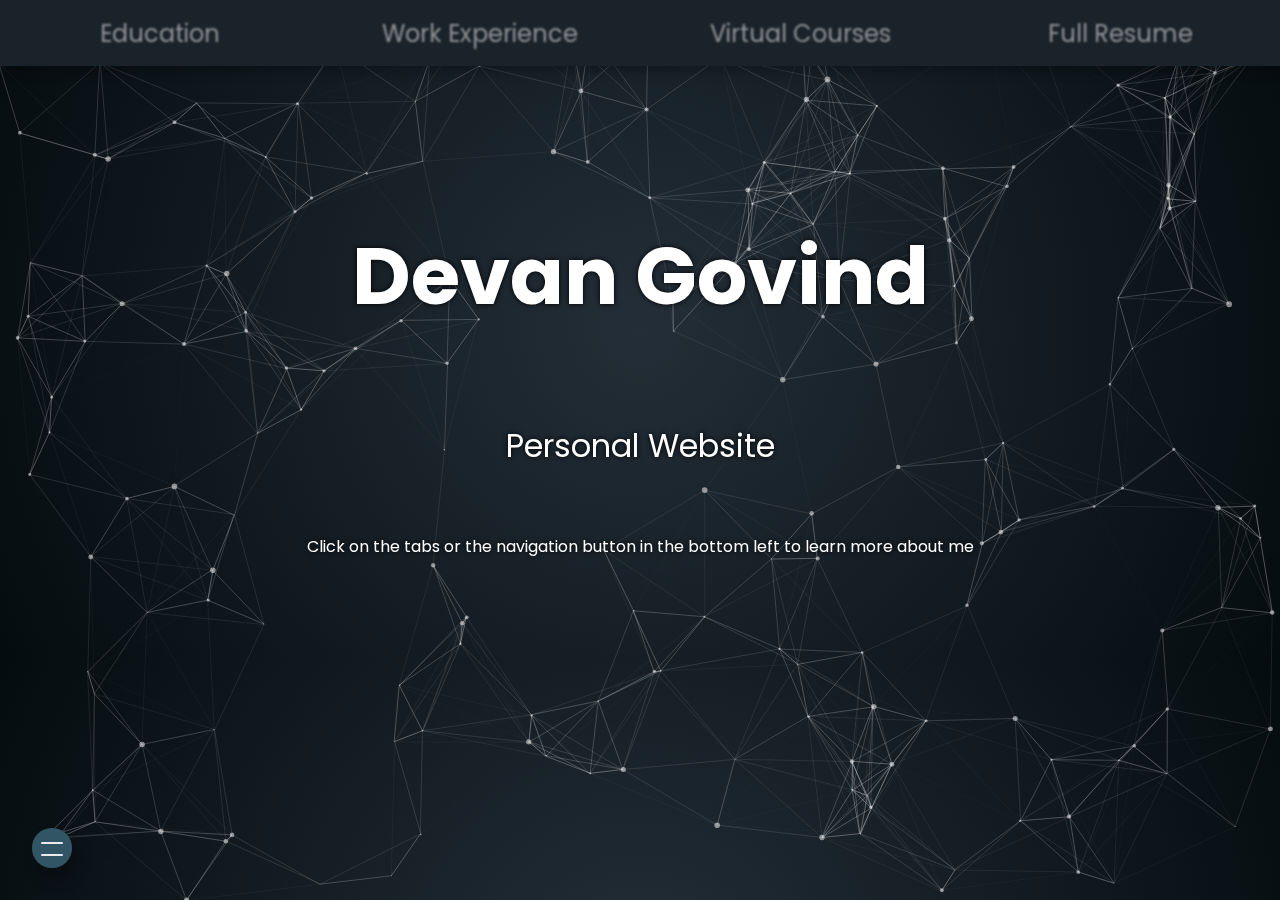
<file: index.html>
<!DOCTYPE html>
<html lang="en">
  <head style="overscroll-behavior: none; overflow: hidden">
    <meta charset="UTF-8" />
    <title>Homepage</title>
    <link rel="stylesheet" href="style.css" />
    <script defer src="pages/education.js"></script>
  </head>

  <body style="overscroll-behavior: none; overflow: hidden">
    <div id="particles-js"></div>

    <script src="particles.js"></script>
    <script src="app.js"></script>
    <div class="topnav">
      <a href="pages/education.html" id="education-button">Education</a>
      <a href="pages/work-experience.html">Work Experience</a>
      <a href="pages/courses.html">Virtual Courses</a>
      <a href="pages/resume.html">Full Resume</a>
    </div>
    <footer>
      <ul class="nav-button">
        <a href="../index.html"
          ><svg
            2
            width="24"
            3
            height="24"
            4
            viewBox="0 0 24 24"
            5
            fill="none"
            6
            xmlns="http://www.w3.org/2000/svg"
            7
          >
            8
            <path
              9
              fill-rule="evenodd"
              10
              clip-rule="evenodd"
              11
              d="M21 8.77217L14.0208 1.79299C12.8492 0.621414 10.9497 0.621413 9.77817 1.79299L3 8.57116V23.0858H10V17.0858C10 15.9812 10.8954 15.0858 12 15.0858C13.1046 15.0858 14 15.9812 14 17.0858V23.0858H21V8.77217ZM11.1924 3.2072L5 9.39959V21.0858H8V17.0858C8 14.8767 9.79086 13.0858 12 13.0858C14.2091 13.0858 16 14.8767 16 17.0858V21.0858H19V9.6006L12.6066 3.2072C12.2161 2.81668 11.5829 2.81668 11.1924 3.2072Z"
              12
              fill="white"
              13
            />
            14
          </svg></a
        >
        <a href="./about-me.html"
          ><svg
            2
            width="24"
            3
            height="24"
            4
            viewBox="0 0 24 24"
            5
            fill="none"
            6
            xmlns="http://www.w3.org/2000/svg"
            7
          >
            8
            <path
              9
              fill-rule="evenodd"
              10
              clip-rule="evenodd"
              11
              d="M16 9C16 11.2091 14.2091 13 12 13C9.79086 13 8 11.2091 8 9C8 6.79086 9.79086 5 12 5C14.2091 5 16 6.79086 16 9ZM14 9C14 10.1046 13.1046 11 12 11C10.8954 11 10 10.1046 10 9C10 7.89543 10.8954 7 12 7C13.1046 7 14 7.89543 14 9Z"
              12
              fill="white"
              13
            />
            14
            <path
              15
              fill-rule="evenodd"
              16
              clip-rule="evenodd"
              17
              d="M12 1C5.92487 1 1 5.92487 1 12C1 18.0751 5.92487 23 12 23C18.0751 23 23 18.0751 23 12C23 5.92487 18.0751 1 12 1ZM3 12C3 14.0902 3.71255 16.014 4.90798 17.5417C6.55245 15.3889 9.14627 14 12.0645 14C14.9448 14 17.5092 15.3531 19.1565 17.4583C20.313 15.9443 21 14.0524 21 12C21 7.02944 16.9706 3 12 3C7.02944 3 3 7.02944 3 12ZM12 21C9.84977 21 7.87565 20.2459 6.32767 18.9878C7.59352 17.1812 9.69106 16 12.0645 16C14.4084 16 16.4833 17.1521 17.7538 18.9209C16.1939 20.2191 14.1881 21 12 21Z"
              18
              fill="white"
              19
            />
            20
          </svg></a
        >

        <ul class="toggleMenu"></ul>
      </ul>
    </footer>
    <div class="home-page">
      <headingsection>
        <h1 class="header">Devan Govind</h1>
        <p>Personal Website</p>
        <div style="margin-top: 2rem">
          Click on the tabs or the navigation button in the bottom left to learn
          more about me
        </div>
      </headingsection>
    </div>
  </body>
</html>
</file>
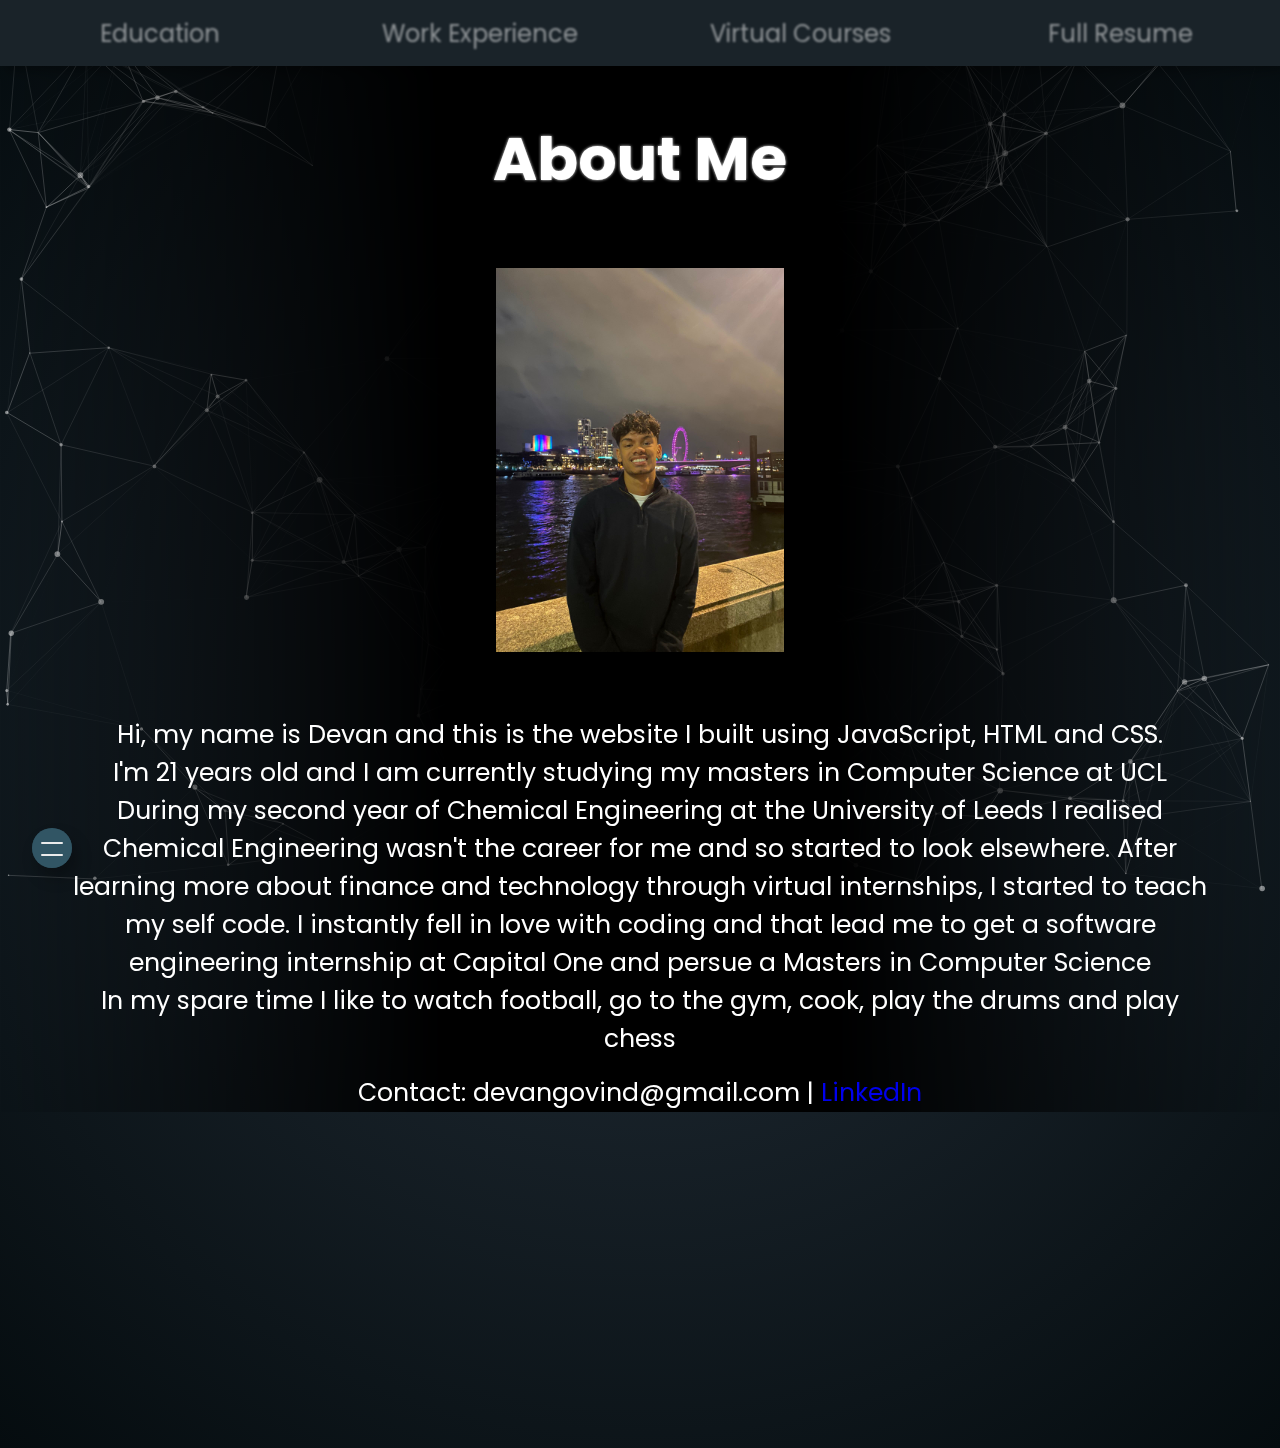
<file: about-me.html>
<!DOCTYPE html>
<html lang="en">
  <head>
    <meta charset="UTF-8" />
    <title>About Me</title>
    <link rel="stylesheet" href="style.css" />
    <script defer src="pages/education.js"></script>
  </head>
  <body>
    <div class="topnav">
      <a href="pages/education.html" id="education-button">Education</a>
      <a href="pages/work-experience.html">Work Experience</a>
      <a href="pages/courses.html">Virtual Courses</a>
      <a href="pages/resume.html">Full Resume</a>
    </div>
    <footer>
      <ul class="nav-button">
        <a href="./index.html"
          ><svg
            2
            width="24"
            3
            height="24"
            4
            viewBox="0 0 24 24"
            5
            fill="none"
            6
            xmlns="http://www.w3.org/2000/svg"
            7
          >
            8
            <path
              9
              fill-rule="evenodd"
              10
              clip-rule="evenodd"
              11
              d="M21 8.77217L14.0208 1.79299C12.8492 0.621414 10.9497 0.621413 9.77817 1.79299L3 8.57116V23.0858H10V17.0858C10 15.9812 10.8954 15.0858 12 15.0858C13.1046 15.0858 14 15.9812 14 17.0858V23.0858H21V8.77217ZM11.1924 3.2072L5 9.39959V21.0858H8V17.0858C8 14.8767 9.79086 13.0858 12 13.0858C14.2091 13.0858 16 14.8767 16 17.0858V21.0858H19V9.6006L12.6066 3.2072C12.2161 2.81668 11.5829 2.81668 11.1924 3.2072Z"
              12
              fill="white"
              13
            />
            14
          </svg></a
        >
        <a href="../about-me.html"
          ><svg
            2
            width="24"
            3
            height="24"
            4
            viewBox="0 0 24 24"
            5
            fill="none"
            6
            xmlns="http://www.w3.org/2000/svg"
            7
          >
            8
            <path
              9
              fill-rule="evenodd"
              10
              clip-rule="evenodd"
              11
              d="M16 9C16 11.2091 14.2091 13 12 13C9.79086 13 8 11.2091 8 9C8 6.79086 9.79086 5 12 5C14.2091 5 16 6.79086 16 9ZM14 9C14 10.1046 13.1046 11 12 11C10.8954 11 10 10.1046 10 9C10 7.89543 10.8954 7 12 7C13.1046 7 14 7.89543 14 9Z"
              12
              fill="white"
              13
            />
            14
            <path
              15
              fill-rule="evenodd"
              16
              clip-rule="evenodd"
              17
              d="M12 1C5.92487 1 1 5.92487 1 12C1 18.0751 5.92487 23 12 23C18.0751 23 23 18.0751 23 12C23 5.92487 18.0751 1 12 1ZM3 12C3 14.0902 3.71255 16.014 4.90798 17.5417C6.55245 15.3889 9.14627 14 12.0645 14C14.9448 14 17.5092 15.3531 19.1565 17.4583C20.313 15.9443 21 14.0524 21 12C21 7.02944 16.9706 3 12 3C7.02944 3 3 7.02944 3 12ZM12 21C9.84977 21 7.87565 20.2459 6.32767 18.9878C7.59352 17.1812 9.69106 16 12.0645 16C14.4084 16 16.4833 17.1521 17.7538 18.9209C16.1939 20.2191 14.1881 21 12 21Z"
              18
              fill="white"
              19
            />
            20
          </svg></a
        >

        <ul class="toggleMenu"></ul>
      </ul>
    </footer>
    <div class="page">
      <div id="particles-js" style="opacity: 1"></div>

      <script src="particles.js"></script>
      <script src="app.js"></script>
      <pagetitle class="hidden">About Me</pagetitle>
      <img
        src="files/me_photo.JPG"
        style="
          height: 30vw;
          display: block;
          margin-left: auto;
          margin-right: auto;
          padding-bottom: 5vw;
        "
        class="about-me hidden"
      />
      <section
        class="about-me hidden"
        style="margin-bottom: 21rem; min-height: 100%"
      >
        <p>
          Hi, my name is Devan and this is the website I built using JavaScript,
          HTML and CSS.
        </p>
        <p>
          I'm 21 years old and I am currently studying my masters in Computer
          Science at UCL
        </p>
        <p>
          During my second year of Chemical Engineering at the University of
          Leeds I realised Chemical Engineering wasn't the career for me and so
          started to look elsewhere. After learning more about finance and
          technology through virtual internships, I started to teach my self
          code. I instantly fell in love with coding and that lead me to get a
          software engineering internship at Capital One and persue a Masters in
          Computer Science
        </p>
        <p>
          In my spare time I like to watch football, go to the gym, cook, play
          the drums and play chess
        </p>
        <div></div>
        <p>
          Contact: devangovind@gmail.com |
          <a
            href="https://www.linkedin.com/in/devan-govind-32197522a/"
            style="text-decoration: none"
            >LinkedIn</a
          >
        </p>
      </section>
    </div>
  </body>
</html>
</file>
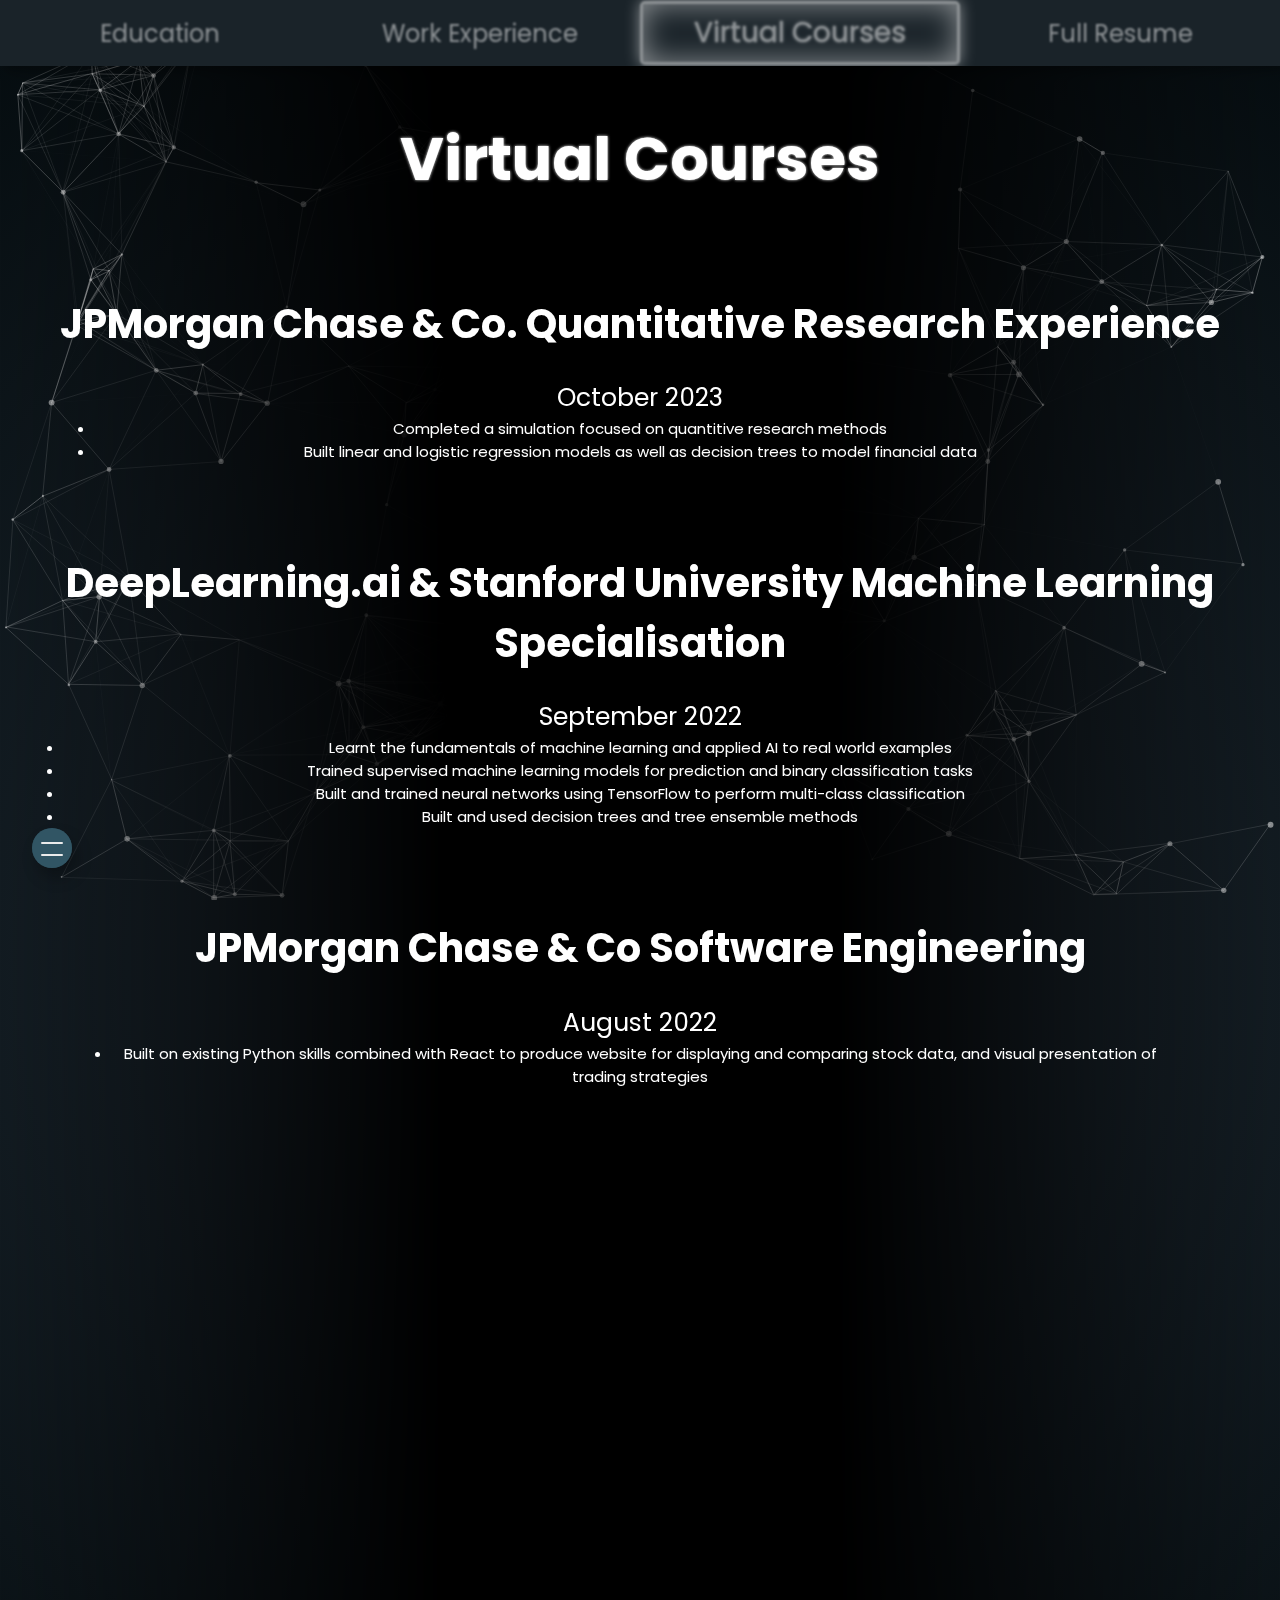
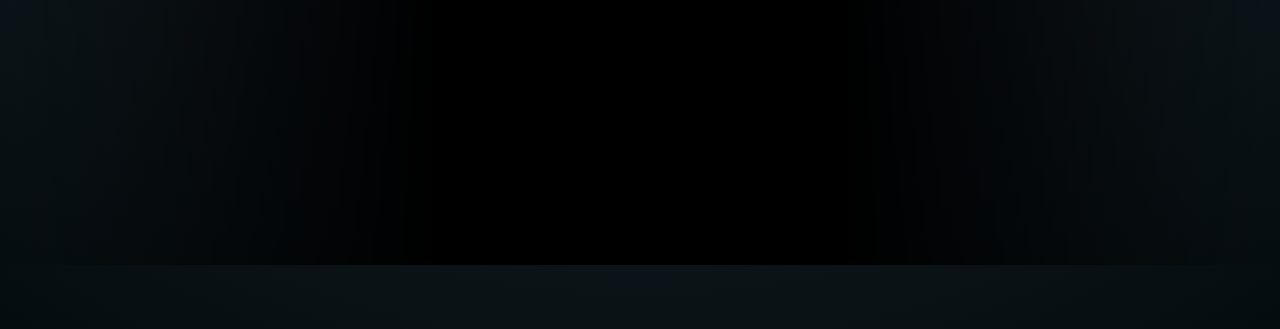
<file: pages/courses.html>
<!DOCTYPE html>
<html lang="en">
  <head>
    <meta charset="UTF-8" />
    <title>Virtual Courses</title>
    <link rel="stylesheet" href="../style.css" />
    <script defer src="education.js"></script>
  </head>
  <body>
    <div class="topnav">
      <a href="education.html" id="education-button">Education</a>
      <a href="work-experience.html">Work Experience</a>
      <a href="courses.html" class="active">Virtual Courses</a>
      <a href="resume.html">Full Resume</a>
    </div>
    <footer>
      <ul class="nav-button">
        <a href="../index.html"
          ><svg
            2
            width="24"
            3
            height="24"
            4
            viewBox="0 0 24 24"
            5
            fill="none"
            6
            xmlns="http://www.w3.org/2000/svg"
            7
          >
            8
            <path
              9
              fill-rule="evenodd"
              10
              clip-rule="evenodd"
              11
              d="M21 8.77217L14.0208 1.79299C12.8492 0.621414 10.9497 0.621413 9.77817 1.79299L3 8.57116V23.0858H10V17.0858C10 15.9812 10.8954 15.0858 12 15.0858C13.1046 15.0858 14 15.9812 14 17.0858V23.0858H21V8.77217ZM11.1924 3.2072L5 9.39959V21.0858H8V17.0858C8 14.8767 9.79086 13.0858 12 13.0858C14.2091 13.0858 16 14.8767 16 17.0858V21.0858H19V9.6006L12.6066 3.2072C12.2161 2.81668 11.5829 2.81668 11.1924 3.2072Z"
              12
              fill="white"
              13
            />
            14
          </svg></a
        >
        <a href="../about-me.html"
          ><svg
            2
            width="24"
            3
            height="24"
            4
            viewBox="0 0 24 24"
            5
            fill="none"
            6
            xmlns="http://www.w3.org/2000/svg"
            7
          >
            8
            <path
              9
              fill-rule="evenodd"
              10
              clip-rule="evenodd"
              11
              d="M16 9C16 11.2091 14.2091 13 12 13C9.79086 13 8 11.2091 8 9C8 6.79086 9.79086 5 12 5C14.2091 5 16 6.79086 16 9ZM14 9C14 10.1046 13.1046 11 12 11C10.8954 11 10 10.1046 10 9C10 7.89543 10.8954 7 12 7C13.1046 7 14 7.89543 14 9Z"
              12
              fill="white"
              13
            />
            14
            <path
              15
              fill-rule="evenodd"
              16
              clip-rule="evenodd"
              17
              d="M12 1C5.92487 1 1 5.92487 1 12C1 18.0751 5.92487 23 12 23C18.0751 23 23 18.0751 23 12C23 5.92487 18.0751 1 12 1ZM3 12C3 14.0902 3.71255 16.014 4.90798 17.5417C6.55245 15.3889 9.14627 14 12.0645 14C14.9448 14 17.5092 15.3531 19.1565 17.4583C20.313 15.9443 21 14.0524 21 12C21 7.02944 16.9706 3 12 3C7.02944 3 3 7.02944 3 12ZM12 21C9.84977 21 7.87565 20.2459 6.32767 18.9878C7.59352 17.1812 9.69106 16 12.0645 16C14.4084 16 16.4833 17.1521 17.7538 18.9209C16.1939 20.2191 14.1881 21 12 21Z"
              18
              fill="white"
              19
            />
            20
          </svg></a
        >

        <ul class="toggleMenu"></ul>
      </ul>
    </footer>
    <div class="page">
      <div id="particles-js" style="opacity: 1"></div>

      <script src="../particles.js"></script>
      <script src="../app.js"></script>
      <pagetitle class="hidden">Virtual Courses</pagetitle>
      <section class="hidden">
        <h1>JPMorgan Chase & Co. Quantitative Research Experience</h1>
        <p>October 2023</p>
        <ul>
          <li>Completed a simulation focused on quantitive research methods</li>
          <li>
            Built linear and logistic regression models as well as decision
            trees to model financial data
          </li>
        </ul>
      </section>
      <section class="hidden">
        <h1>
          DeepLearning.ai & Stanford University Machine Learning Specialisation
        </h1>
        <p>September 2022</p>
        <ul>
          <li>
            Learnt the fundamentals of machine learning and applied AI to real
            world examples
          </li>
          <li>
            Trained supervised machine learning models for prediction and binary
            classification tasks
          </li>
          <li>
            Built and trained neural networks using TensorFlow to perform
            multi-class classification
          </li>
          <li>Built and used decision trees and tree ensemble methods</li>
        </ul>
      </section>

      <section class="hidden">
        <h1>JPMorgan Chase & Co Software Engineering</h1>
        <p>August 2022</p>
        <ul>
          <li>
            Built on existing Python skills combined with React to produce
            website for displaying and comparing stock data, and visual
            presentation of trading strategies
          </li>
        </ul>
      </section>
      <section class="hidden">
        <h1>Cisco Introduction to Software Engineering</h1>
        <p>August 2022</p>
        <ul>
          <li>
            Learnt introductory Javascript and React to build the frontend of
            websites
          </li>
        </ul>
      </section>
      <section class="hidden">
        <h1>Citi Investment Banking</h1>
        <p>March 2022</p>
        <ul>
          <li>
            Conducted an overview of a company’s business model and financials
          </li>
          <li>
            Using this knowledge, market research and analytical tools were used
            to compare the company’s financials and performance to competitors
          </li>
        </ul>
      </section>
      <section class="hidden">
        <h1>CFI Reading Financial Statements</h1>
        <p>March 2022</p>
        <ul>
          <li>
            Gained knowledge on the analysis of the 3 key financial statements
            (balance sheet, income statement, and cash flow) and annual report
            to determine the company’s financial strength.
          </li>
        </ul>
      </section>
    </div>
    <div class="black-gradient"></div>
  </body>
</html>
</file>
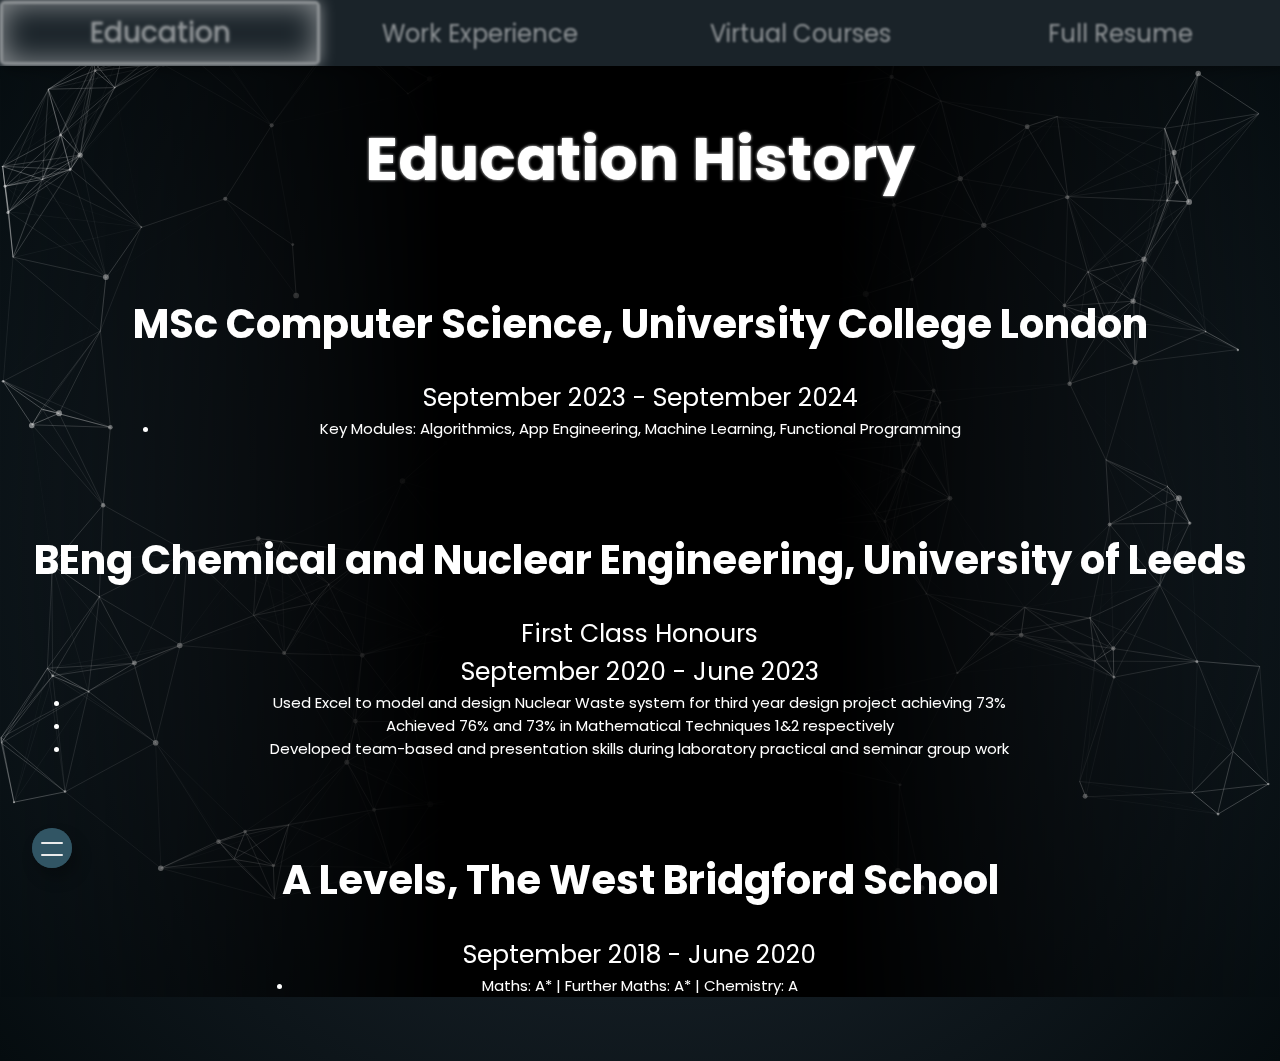
<file: pages/education.html>
<!DOCTYPE html>
<html lang="en">
  <head>
    <meta charset="UTF-8" />
    <title>Education</title>
    <link rel="stylesheet" href="../style.css" />
    <script defer src="education.js"></script>
  </head>
  <body>
    <div class="topnav">
      <a href="education.html" id="education-button" class="active"
        >Education</a
      >
      <a href="work-experience.html">Work Experience</a>
      <a href="courses.html">Virtual Courses</a>
      <a href="resume.html">Full Resume</a>
    </div>
    <footer>
      <ul class="nav-button">
        <a href="../index.html"
          ><svg
            2
            width="24"
            3
            height="24"
            4
            viewBox="0 0 24 24"
            5
            fill="none"
            6
            xmlns="http://www.w3.org/2000/svg"
            7
          >
            8
            <path
              9
              fill-rule="evenodd"
              10
              clip-rule="evenodd"
              11
              d="M21 8.77217L14.0208 1.79299C12.8492 0.621414 10.9497 0.621413 9.77817 1.79299L3 8.57116V23.0858H10V17.0858C10 15.9812 10.8954 15.0858 12 15.0858C13.1046 15.0858 14 15.9812 14 17.0858V23.0858H21V8.77217ZM11.1924 3.2072L5 9.39959V21.0858H8V17.0858C8 14.8767 9.79086 13.0858 12 13.0858C14.2091 13.0858 16 14.8767 16 17.0858V21.0858H19V9.6006L12.6066 3.2072C12.2161 2.81668 11.5829 2.81668 11.1924 3.2072Z"
              12
              fill="white"
              13
            />
            14
          </svg></a
        >
        <a href="../about-me.html"
          ><svg
            2
            width="24"
            3
            height="24"
            4
            viewBox="0 0 24 24"
            5
            fill="none"
            6
            xmlns="http://www.w3.org/2000/svg"
            7
          >
            8
            <path
              9
              fill-rule="evenodd"
              10
              clip-rule="evenodd"
              11
              d="M16 9C16 11.2091 14.2091 13 12 13C9.79086 13 8 11.2091 8 9C8 6.79086 9.79086 5 12 5C14.2091 5 16 6.79086 16 9ZM14 9C14 10.1046 13.1046 11 12 11C10.8954 11 10 10.1046 10 9C10 7.89543 10.8954 7 12 7C13.1046 7 14 7.89543 14 9Z"
              12
              fill="white"
              13
            />
            14
            <path
              15
              fill-rule="evenodd"
              16
              clip-rule="evenodd"
              17
              d="M12 1C5.92487 1 1 5.92487 1 12C1 18.0751 5.92487 23 12 23C18.0751 23 23 18.0751 23 12C23 5.92487 18.0751 1 12 1ZM3 12C3 14.0902 3.71255 16.014 4.90798 17.5417C6.55245 15.3889 9.14627 14 12.0645 14C14.9448 14 17.5092 15.3531 19.1565 17.4583C20.313 15.9443 21 14.0524 21 12C21 7.02944 16.9706 3 12 3C7.02944 3 3 7.02944 3 12ZM12 21C9.84977 21 7.87565 20.2459 6.32767 18.9878C7.59352 17.1812 9.69106 16 12.0645 16C14.4084 16 16.4833 17.1521 17.7538 18.9209C16.1939 20.2191 14.1881 21 12 21Z"
              18
              fill="white"
              19
            />
            20
          </svg></a
        >

        <ul class="toggleMenu"></ul>
      </ul>
    </footer>
    <div class="page">
      <div id="particles-js" style="opacity: 1"></div>

      <script src="../particles.js"></script>
      <script src="../app.js"></script>
      <pagetitle class="hidden">Education History</pagetitle>
      <section class="hidden">
        <h1>MSc Computer Science, University College London</h1>
        <p>September 2023 - September 2024</p>
        <ul>
          <li>
            Key Modules: Algorithmics, App Engineering, Machine Learning,
            Functional Programming
          </li>
        </ul>
      </section>
      <section class="hidden">
        <h1>BEng Chemical and Nuclear Engineering, University of Leeds</h1>
        <p>First Class Honours</p>
        <p>September 2020 - June 2023</p>

        <ul>
          <li>
            Used Excel to model and design Nuclear Waste system for third year
            design project achieving 73%
          </li>
          <li>
            Achieved 76% and 73% in Mathematical Techniques 1&2 respectively
          </li>
          <li>
            Developed team-based and presentation skills during laboratory
            practical and seminar group work
          </li>
        </ul>
      </section>
      <section class="hidden">
        <h1>A Levels, The West Bridgford School</h1>
        <p>September 2018 - June 2020</p>
        <ul>
          <li>Maths: A* | Further Maths: A* | Chemistry: A</li>
        </ul>
      </section>
    </div>
  </body>
</html>
</file>
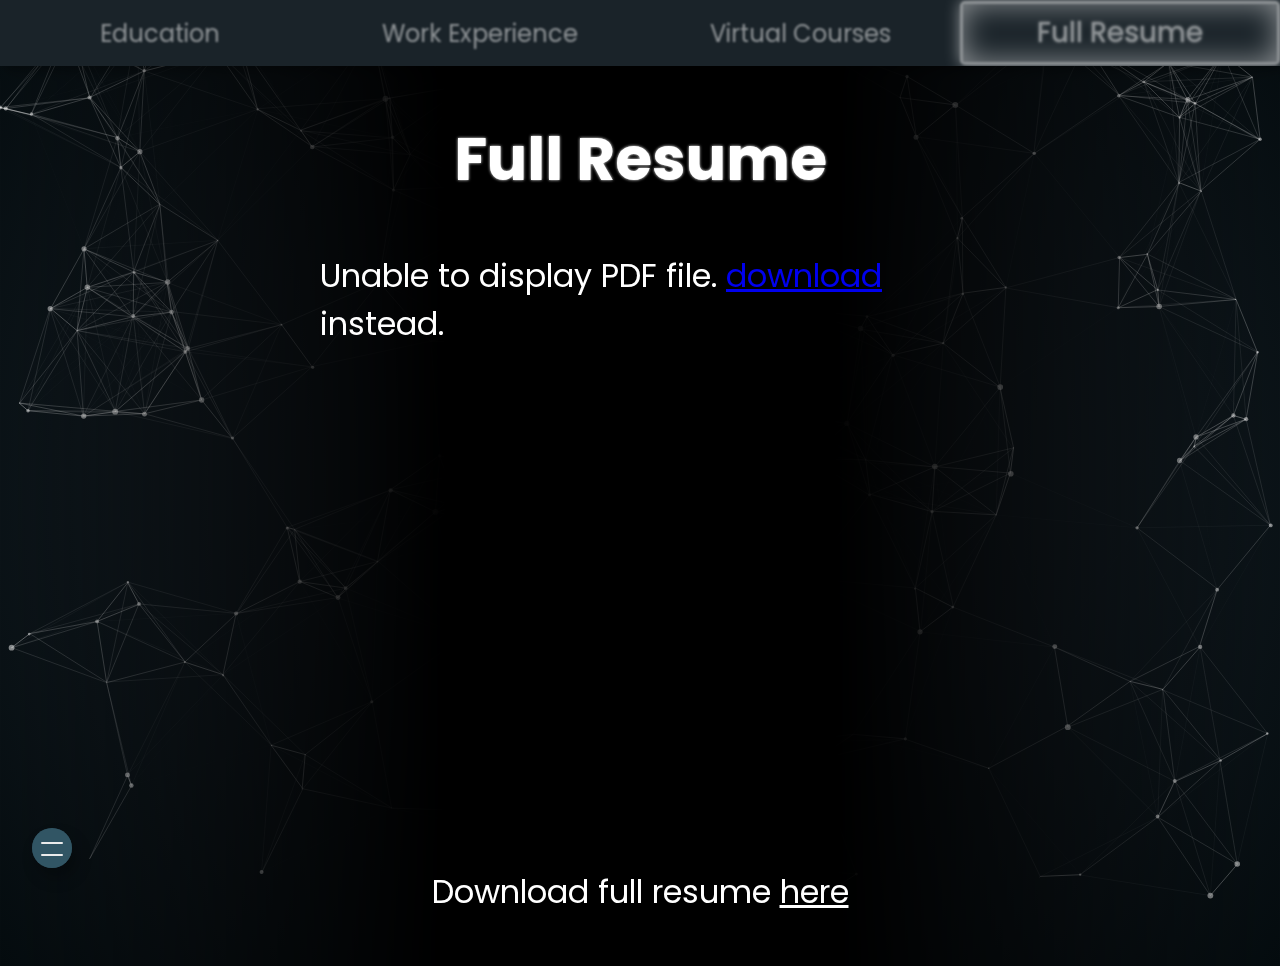
<file: pages/resume.html>
<!DOCTYPE html>
<html lang="en">
  <head>
    <meta charset="UTF-8" />
    <title>Resume</title>
    <link rel="stylesheet" href="../style.css" />
    <script defer src="education.js"></script>
  </head>
  <body>
    <div class="topnav">
      <a href="education.html" id="education-button">Education</a>
      <a href="work-experience.html">Work Experience</a>
      <a href="courses.html">Virtual Courses</a>
      <a href="resume.html" class="active">Full Resume</a>
    </div>
    <footer>
      <ul class="nav-button">
        <a href="../index.html"
          ><svg
            2
            width="24"
            3
            height="24"
            4
            viewBox="0 0 24 24"
            5
            fill="none"
            6
            xmlns="http://www.w3.org/2000/svg"
            7
          >
            8
            <path
              9
              fill-rule="evenodd"
              10
              clip-rule="evenodd"
              11
              d="M21 8.77217L14.0208 1.79299C12.8492 0.621414 10.9497 0.621413 9.77817 1.79299L3 8.57116V23.0858H10V17.0858C10 15.9812 10.8954 15.0858 12 15.0858C13.1046 15.0858 14 15.9812 14 17.0858V23.0858H21V8.77217ZM11.1924 3.2072L5 9.39959V21.0858H8V17.0858C8 14.8767 9.79086 13.0858 12 13.0858C14.2091 13.0858 16 14.8767 16 17.0858V21.0858H19V9.6006L12.6066 3.2072C12.2161 2.81668 11.5829 2.81668 11.1924 3.2072Z"
              12
              fill="white"
              13
            />
            14
          </svg></a
        >
        <a href="../about-me.html"
          ><svg
            2
            width="24"
            3
            height="24"
            4
            viewBox="0 0 24 24"
            5
            fill="none"
            6
            xmlns="http://www.w3.org/2000/svg"
            7
          >
            8
            <path
              9
              fill-rule="evenodd"
              10
              clip-rule="evenodd"
              11
              d="M16 9C16 11.2091 14.2091 13 12 13C9.79086 13 8 11.2091 8 9C8 6.79086 9.79086 5 12 5C14.2091 5 16 6.79086 16 9ZM14 9C14 10.1046 13.1046 11 12 11C10.8954 11 10 10.1046 10 9C10 7.89543 10.8954 7 12 7C13.1046 7 14 7.89543 14 9Z"
              12
              fill="white"
              13
            />
            14
            <path
              15
              fill-rule="evenodd"
              16
              clip-rule="evenodd"
              17
              d="M12 1C5.92487 1 1 5.92487 1 12C1 18.0751 5.92487 23 12 23C18.0751 23 23 18.0751 23 12C23 5.92487 18.0751 1 12 1ZM3 12C3 14.0902 3.71255 16.014 4.90798 17.5417C6.55245 15.3889 9.14627 14 12.0645 14C14.9448 14 17.5092 15.3531 19.1565 17.4583C20.313 15.9443 21 14.0524 21 12C21 7.02944 16.9706 3 12 3C7.02944 3 3 7.02944 3 12ZM12 21C9.84977 21 7.87565 20.2459 6.32767 18.9878C7.59352 17.1812 9.69106 16 12.0645 16C14.4084 16 16.4833 17.1521 17.7538 18.9209C16.1939 20.2191 14.1881 21 12 21Z"
              18
              fill="white"
              19
            />
            20
          </svg></a
        >

        <ul class="toggleMenu"></ul>
      </ul>
    </footer>
    <div class="page">
      <div id="particles-js" style="opacity: 1"></div>

      <script src="../particles.js"></script>
      <script src="../app.js"></script>

      <pagetitle style="margin: 0; padding-bottom: 1rem">Full Resume</pagetitle>
      <resume-section>
        <object
          data="../files/cvpdf.pdf"
          type="application/pdf"
          width="50%"
          height="600px"
          style="margin-bottom: 1rem"
        >
          <p>
            Unable to display PDF file.
            <a href="../files/cvpdf.pdf">download</a> instead.
          </p>
        </object>
        <div></div>
      </resume-section>
      <p style="text-align: center">
        Download full resume
        <a href="../files/cvpdf.pdf" style="color: white">here</a>
      </p>
    </div>
  </body>
</html>
</file>
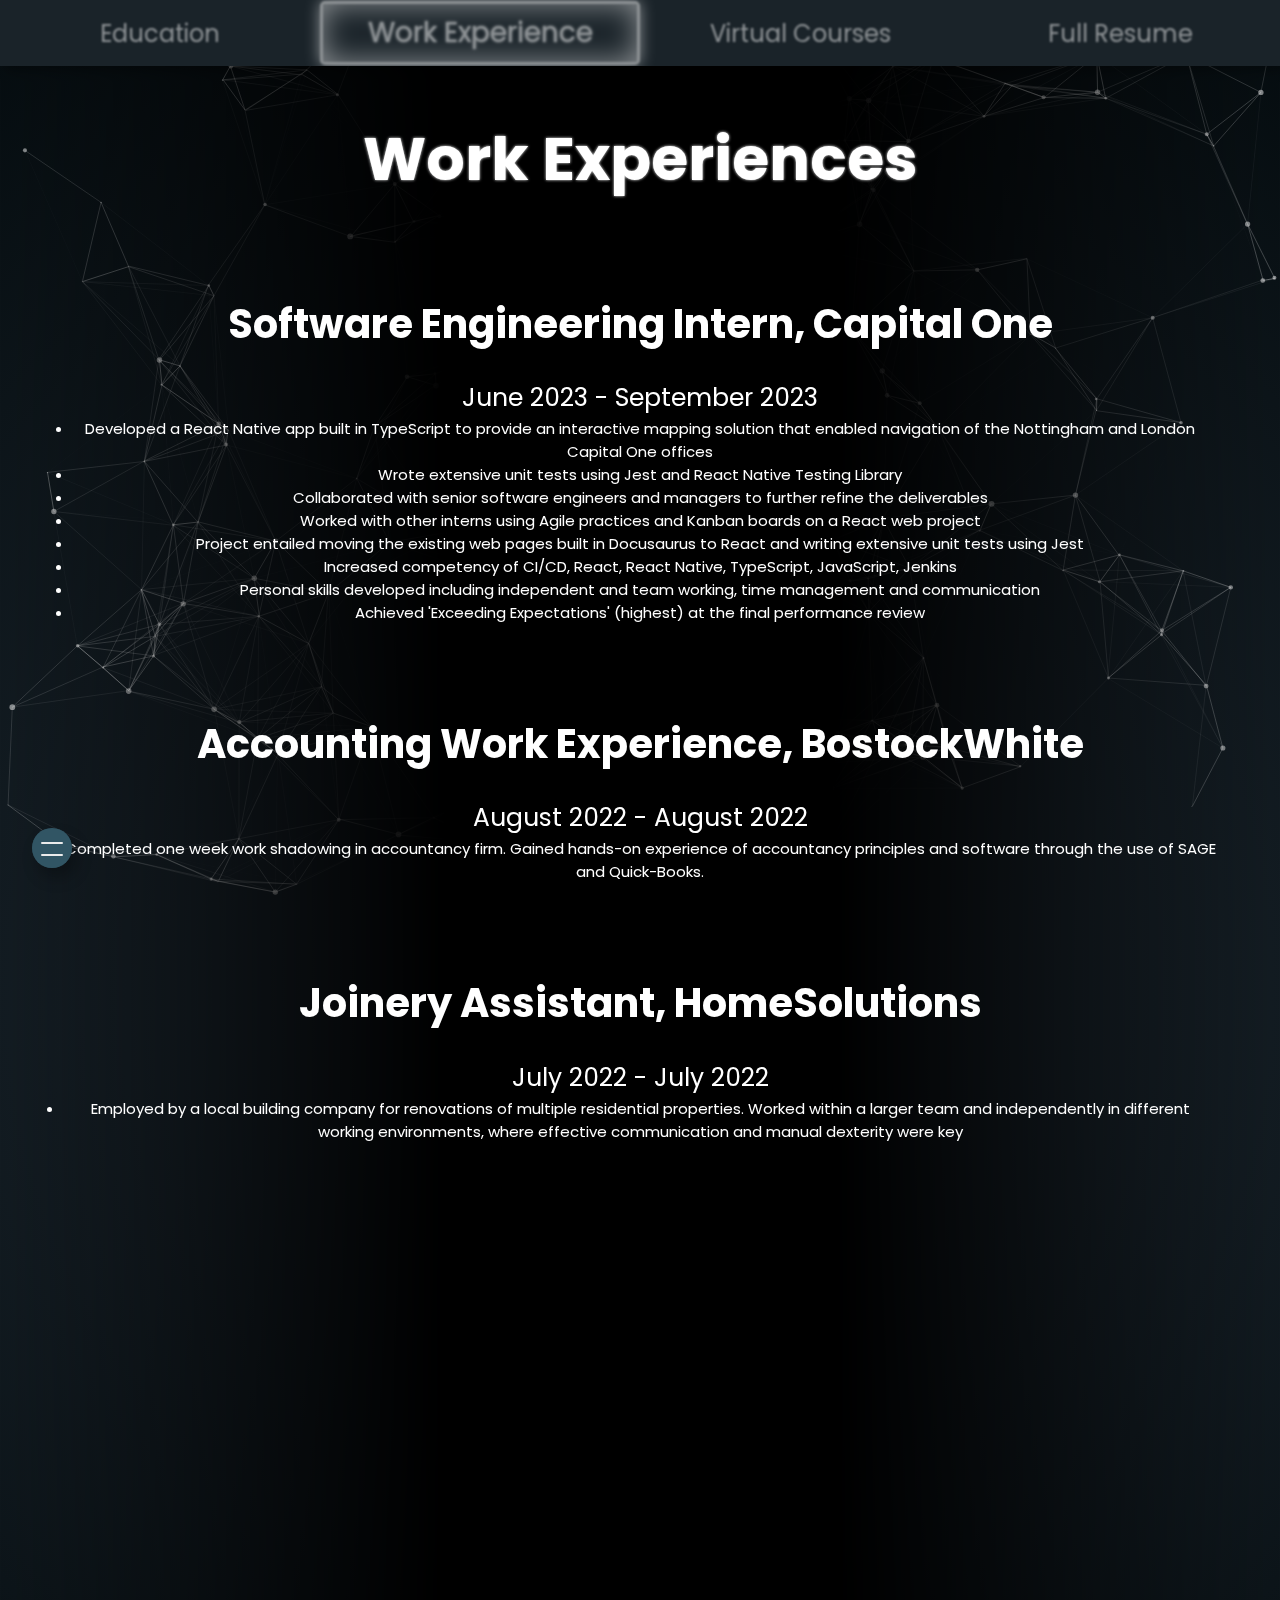
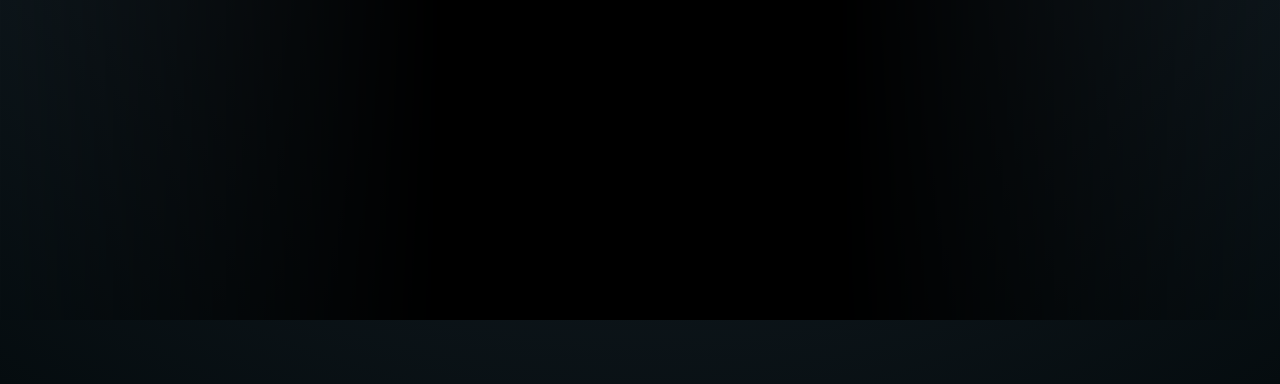
<file: pages/work-experience.html>
<!DOCTYPE html>
<html lang="en">
  <head>
    <meta charset="UTF-8" />
    <title>Work Experience</title>
    <link rel="stylesheet" href="../style.css" />
    <script defer src="education.js"></script>
  </head>
  <body>
    <div class="topnav">
      <a href="education.html" id="education-button">Education</a>
      <a href="work-experience.html" class="active">Work Experience</a>
      <a href="courses.html">Virtual Courses</a>
      <a href="resume.html">Full Resume</a>
    </div>
    <footer>
      <ul class="nav-button">
        <a href="../index.html"
          ><svg
            2
            width="24"
            3
            height="24"
            4
            viewBox="0 0 24 24"
            5
            fill="none"
            6
            xmlns="http://www.w3.org/2000/svg"
            7
          >
            8
            <path
              9
              fill-rule="evenodd"
              10
              clip-rule="evenodd"
              11
              d="M21 8.77217L14.0208 1.79299C12.8492 0.621414 10.9497 0.621413 9.77817 1.79299L3 8.57116V23.0858H10V17.0858C10 15.9812 10.8954 15.0858 12 15.0858C13.1046 15.0858 14 15.9812 14 17.0858V23.0858H21V8.77217ZM11.1924 3.2072L5 9.39959V21.0858H8V17.0858C8 14.8767 9.79086 13.0858 12 13.0858C14.2091 13.0858 16 14.8767 16 17.0858V21.0858H19V9.6006L12.6066 3.2072C12.2161 2.81668 11.5829 2.81668 11.1924 3.2072Z"
              12
              fill="white"
              13
            />
            14
          </svg></a
        >
        <a href="../about-me.html"
          ><svg
            2
            width="24"
            3
            height="24"
            4
            viewBox="0 0 24 24"
            5
            fill="none"
            6
            xmlns="http://www.w3.org/2000/svg"
            7
          >
            8
            <path
              9
              fill-rule="evenodd"
              10
              clip-rule="evenodd"
              11
              d="M16 9C16 11.2091 14.2091 13 12 13C9.79086 13 8 11.2091 8 9C8 6.79086 9.79086 5 12 5C14.2091 5 16 6.79086 16 9ZM14 9C14 10.1046 13.1046 11 12 11C10.8954 11 10 10.1046 10 9C10 7.89543 10.8954 7 12 7C13.1046 7 14 7.89543 14 9Z"
              12
              fill="white"
              13
            />
            14
            <path
              15
              fill-rule="evenodd"
              16
              clip-rule="evenodd"
              17
              d="M12 1C5.92487 1 1 5.92487 1 12C1 18.0751 5.92487 23 12 23C18.0751 23 23 18.0751 23 12C23 5.92487 18.0751 1 12 1ZM3 12C3 14.0902 3.71255 16.014 4.90798 17.5417C6.55245 15.3889 9.14627 14 12.0645 14C14.9448 14 17.5092 15.3531 19.1565 17.4583C20.313 15.9443 21 14.0524 21 12C21 7.02944 16.9706 3 12 3C7.02944 3 3 7.02944 3 12ZM12 21C9.84977 21 7.87565 20.2459 6.32767 18.9878C7.59352 17.1812 9.69106 16 12.0645 16C14.4084 16 16.4833 17.1521 17.7538 18.9209C16.1939 20.2191 14.1881 21 12 21Z"
              18
              fill="white"
              19
            />
            20
          </svg></a
        >

        <ul class="toggleMenu"></ul>
      </ul>
    </footer>
    <div class="page">
      <div id="particles-js" style="opacity: 1"></div>

      <script src="../particles.js"></script>
      <script src="../app.js"></script>
      <pagetitle class="hidden">Work Experiences</pagetitle>
      <section class="hidden" style="-order: 1">
        <h1>Software Engineering Intern, Capital One</h1>
        <p>June 2023 - September 2023</p>
        <ul>
          <li>
            Developed a React Native app built in TypeScript to provide an
            interactive mapping solution that enabled navigation of the
            Nottingham and London Capital One offices
          </li>
          <li>
            Wrote extensive unit tests using Jest and React Native Testing
            Library
          </li>
          <li>
            Collaborated with senior software engineers and managers to further
            refine the deliverables
          </li>
          <li>
            Worked with other interns using Agile practices and Kanban boards on
            a React web project
          </li>
          <li>
            Project entailed moving the existing web pages built in Docusaurus
            to React and writing extensive unit tests using Jest
          </li>
          <li>
            Increased competency of CI/CD, React, React Native, TypeScript,
            JavaScript, Jenkins
          </li>
          <li>
            Personal skills developed including independent and team working,
            time management and communication
          </li>
          <li>
            Achieved 'Exceeding Expectations' (highest) at the final performance
            review
          </li>
        </ul>
      </section>
      <section class="hidden" style="-order: 2">
        <h1>Accounting Work Experience, BostockWhite</h1>
        <p>August 2022 - August 2022</p>

        <ul>
          <li>
            Completed one week work shadowing in accountancy firm. Gained
            hands-on experience of accountancy principles and software through
            the use of SAGE and Quick-Books.
          </li>
        </ul>
      </section>
      <section class="hidden" style="-order: 3">
        <h1>Joinery Assistant, HomeSolutions</h1>
        <p>July 2022 - July 2022</p>
        <ul>
          <li>
            Employed by a local building company for renovations of multiple
            residential properties. Worked within a larger team and
            independently in different working environments, where effective
            communication and manual dexterity were key
          </li>
        </ul>
      </section>
      <section class="hidden" style="-order: 4">
        <h1>Stadium Cleaner, OfficeCare</h1>
        <p>July 2021 - September 2021</p>
        <ul>
          <li>
            Performed cleaning operations to maintain the interior and exterior
            appearance of the stadium. Completed tasks individually and as part
            of a team. Demonstrated flexibility for changing shift patterns that
            included late evenings and weekends on match days
          </li>
        </ul>
      </section>
      <section class="hidden" style="-order: 5">
        <h1>Private Tutor, Self-Employed</h1>
        <p>September 2019 - March 2020</p>
        <ul>
          <li>
            Provided Maths tuition for a final year GCSE student, helping him to
            increase his performance from a Grade 5 to Grade 7
          </li>
        </ul>
      </section>
      <section class="hidden" style="-order: 6">
        <h1>Tutor, Kip McGrath</h1>
        <p>September 2018 - May 2019</p>
        <ul>
          <li>
            Delivered Maths and English tuition for children ranging from
            primary school age up to GCSE level. Organised and planned work
            prior to the students arrival and coached the students to solve
            problems
          </li>
        </ul>
      </section>
    </div>
  </body>
</html>
</file>
<file: style.css>
@import url("https://fonts.googleapis.com/css2?family=Poppins:wght@200;400;700&display=swap");

html {
  width: 100%;
  overscroll-behavior: none;
}
body {
  background: radial-gradient(
    circle,
    rgba(35, 46, 56, 1) 0%,
    rgba(5, 12, 15, 1) 100%
  );
  color: #ffffff;
  font-family: "Poppins", sans-serif;
  margin: 0;
  padding: 0;
  width: 100%;
}

.blur-screen {
  transition: 2s;
  filter: blur(10px);
}

headingsection {
  display: grid;
  margin-top: 150px;
  text-align: center;
  text-shadow: 0 0 3px rgb(255, 255, 255);
  text-shadow: 0 0 15px rgb(255, 255, 255);
  text-shadow: 0 0 5px rgb(0, 0, 0);

  z-index: 0;
  margin-bottom: 100px;
}

.topnav {
  display: grid;
  grid-template-columns: repeat(4, minmax(0, 0.5fr));
  /* 
  if we did this instead of the template it would be a problem:
  grid-auto-flow: column;
  */
  margin: 0;
  z-index: auto;

  text-align: center;
  height: 5.8vw;
  max-height: 66px;

  /* display: flex;
    justify-content: space-around;
    background-color: rgba(238, 255, 255, 0.049);
    width: 100%;
    place-items: center;
    text-align: center;
     */
  box-shadow: 5px 5px 10px rgba(0, 0, 0, 0.272);
  background-color: rgb(26, 35, 41);
  overflow-y: auto;

  /* justify-content: center; */
}

.topnav:hover a:not(:hover) {
  transition: 0.3s ease;
  opacity: 0.5;
  filter: blur(1px);
}
.topnav a:not(.active) {
  float: center;
  text-align: center;
  font-size: 24px;
  color: #ffffff;
  font-size: 1.8vw;

  align-self: center;
  padding: 1vw;
  text-decoration: none;
  border: 0.01rem solid rgba(238, 255, 255, 0.049);
  border: hidden;
  /* max-width: 5rem; */
  /* background-color: rgba(238, 255, 255, 0.917); */
}

.topnav a:hover {
  -webkit-transition: 0.3s ease-in-out;
  -moz-transition: 0.3s ease-in-out;
  -ms-transition: 0.3s ease-in-out;
  -o-transition: 0.3s ease-in-out;
  transition: 0.5s ease;

  border: solid;
  border-color: rgb(255, 255, 255);
  border-radius: 0.3rem;
  font-size: 2vw;

  text-decoration: none;

  opacity: 1;
  -webkit-box-shadow: inset 0 0 300px rgb(255, 255, 255);
  -moz-box-shadow: inset 0 0 10px rgb(255, 255, 255);
  -webkit-border-radius: 0.3rem;
  -moz-border-radius: 0.3rem;
  box-shadow: inset 0 0 15px rgb(255, 255, 255), 0 0 15px rgb(255, 255, 255);
}
.active {
  -webkit-transition: 0.3s ease-in-out;
  -moz-transition: 0.3s ease-in-out;
  -ms-transition: 0.3s ease-in-out;
  -o-transition: 0.3s ease-in-out;
  transition: 0.5s ease;
  color: #ffffff;

  border: solid;
  border-color: rgb(255, 255, 255);
  border-radius: 0.3rem;
  font-size: 2vw;
  align-self: center;
  padding: 0.8vw;

  text-decoration: none;

  opacity: 1;
  -webkit-box-shadow: inset 0 0 300px rgb(255, 255, 255);
  -moz-box-shadow: inset 0 0 10px rgb(255, 255, 255);
  -webkit-border-radius: 0.3rem;
  -moz-border-radius: 0.3rem;
  box-shadow: inset 0 0 30px rgb(255, 255, 255), 0 0 15px rgb(255, 255, 255);
  text-shadow: 0 0 3px rgb(255, 255, 255);
}

p {
  font-size: 2rem;
  padding: 0;
}

.header {
  font-size: 5rem;
  margin-top: 0rem;
  padding: 0;
}
pagetitle {
  display: flex;
  justify-content: space-around;
  font-size: 6vw;
  padding: 3rem;
  padding-bottom: 4rem;
  font-weight: bold;
  text-shadow: 0 0 3px rgb(255, 255, 255);
}

section {
  display: grid;
  place-items: center;
  align-content: center;
  margin-bottom: 5vw;
  justify-content: space-around;
  text-align: center;
}
section h1 {
  font-size: 3vw;
  padding: 2vw;
  margin: 0;
}
section p {
  padding: 0;
  margin: 0;
  font-size: 2vw;
  width: 90%;
}

section ul {
  margin: 0;
  width: 90%;
  justify-content: space-around;
  padding: 0;
}

section li {
  text-align: center;
  font-size: 1.5vw;
  margin: 0;
  margin-right: 0;
}

.hidden {
  transition: 2s;
  filter: blur(3px);
  transform: translateY(-100%);
  opacity: 0;
}

.show {
  opacity: 1;
  filter: blur(0);
  transform: translateY(0);
}

@media (prefers-reduced-motion) {
  .hidden {
    transition: none;
  }
}

.nav-button {
  position: fixed;
  left: 2rem;
  bottom: 1rem;
  height: 2.5rem;
  z-index: 99;
  padding-left: 0;
  border-radius: 2.5rem;
  background-color: rgb(30, 52, 62);
  box-shadow: 5px 10px 15px rgba(0, 0, 0, 0.272);
  border: none;
  transition: 0.5s ease;
  cursor: pointer;
  align-items: none;
}

.nav-button .toggleMenu {
  position: fixed;
  left: 2rem;
  bottom: 2rem;
  height: 2.5rem;
  border-radius: 2.5rem;
  background-color: rgb(49, 85, 100);

  cursor: pointer;
}

.nav-button.navactive {
  height: 8rem;
  padding-right: 0rem;
  padding-left: 0rem;
}

.nav-button .toggleMenu::before {
  content: "";
  position: fixed;
  left: 2.55rem;
  bottom: 3.5rem;
  width: 1.4rem;
  height: 2px;
  border-radius: 1px;
  transition: 0.3s;
  background-color: rgb(235, 235, 235);
}

.nav-button .toggleMenu::after {
  content: "";
  position: fixed;
  left: 2.55rem;
  bottom: 2.75rem;
  width: 1.4rem;
  height: 2px;
  border-radius: 1px;
  transition: 0.3s;
  background-color: rgb(235, 235, 235);
}

.nav-button.navactive .toggleMenu::after {
  content: "";
  position: fixed;
  left: 2.55rem;
  bottom: 2.75rem;
  width: 1.4rem;
  height: 2px;
  transition: 0.3s;
  transform: translateY(-0.45rem) rotate(45deg);
  border-radius: 1px;
  background-color: rgb(235, 235, 235);
}

.nav-button.navactive .toggleMenu::before {
  content: "";
  position: fixed;
  left: 2.55rem;
  bottom: 2.75rem;
  width: 1.4rem;
  height: 2px;
  transition: 0.3s;
  transform: translateY(-0.45rem) rotate(-45deg);
  border-radius: 1px;
  background-color: rgb(235, 235, 235);
}

.nav-button a {
  transition: 0.3s;
  opacity: 0;
  padding-right: 1rem;
  display: flex;
}
.nav-button.navactive a {
  transition: 0.3s;
  opacity: 1;
  align-content: center;
  display: flex;
  padding-top: 0.8rem;
  padding-right: 0rem;
  padding-bottom: 0.2rem;
  margin-left: 0.5rem;
  margin-right: 0.5rem;
  justify-content: space-evenly;
}

.about-me div {
  display: flex;
  flex-direction: column;
  align-items: center;
  justify-content: center;
  text-align: center;
  max-width: 80%;
  margin-bottom: 1rem;
}

resume-section {
  display: flex;
  align-items: center;
  justify-content: center;
  margin: 0;
}

#particles-js {
  width: 100%;
  height: 100%;
  position: fixed;
  display: flex;
  background-repeat: repeat;
  left: 0;
  top: 0;
  z-index: -1;
  pointer-events: auto;
}

canvas {
  display: block;
  background-repeat: repeat;
}

.page {
  z-index: 1;
  background: linear-gradient(
    90deg,
    rgba(35, 46, 56, 0) 0%,
    rgba(0, 0, 0, 1) 35%,
    rgba(0, 0, 0, 1) 50%,
    rgba(0, 0, 0, 1) 65%,
    rgba(135, 219, 255, 0) 100%
  );
  height: 100%;
  min-height: 100vh;
  font-size: 1vw;
  background-repeat: repeat;
}

.home-page {
  overscroll-behavior: none;

  background-repeat: repeat;
}

@media screen and (min-width: 1200px) {
  .topnav a:not(.active) {
    font-size: 24px;

    padding: 0;
  }
  .topnav a:hover {
    font-size: 28px;
    padding: 8px;
  }
  .active {
    font-size: 28px;
    padding: 8px;
  }
}
@media screen and (min-width: 1700px) {
  .topnav {
    height: 70px;
  }
}

@media screen and (min-width: 1000px) {
  pagetitle {
    font-size: 60px;
  }
  section h1 {
    font-size: 40px;
  }
  section p {
    font-size: 25px;
  }
  section li {
    font-size: 15px;
  }
}
</file>
